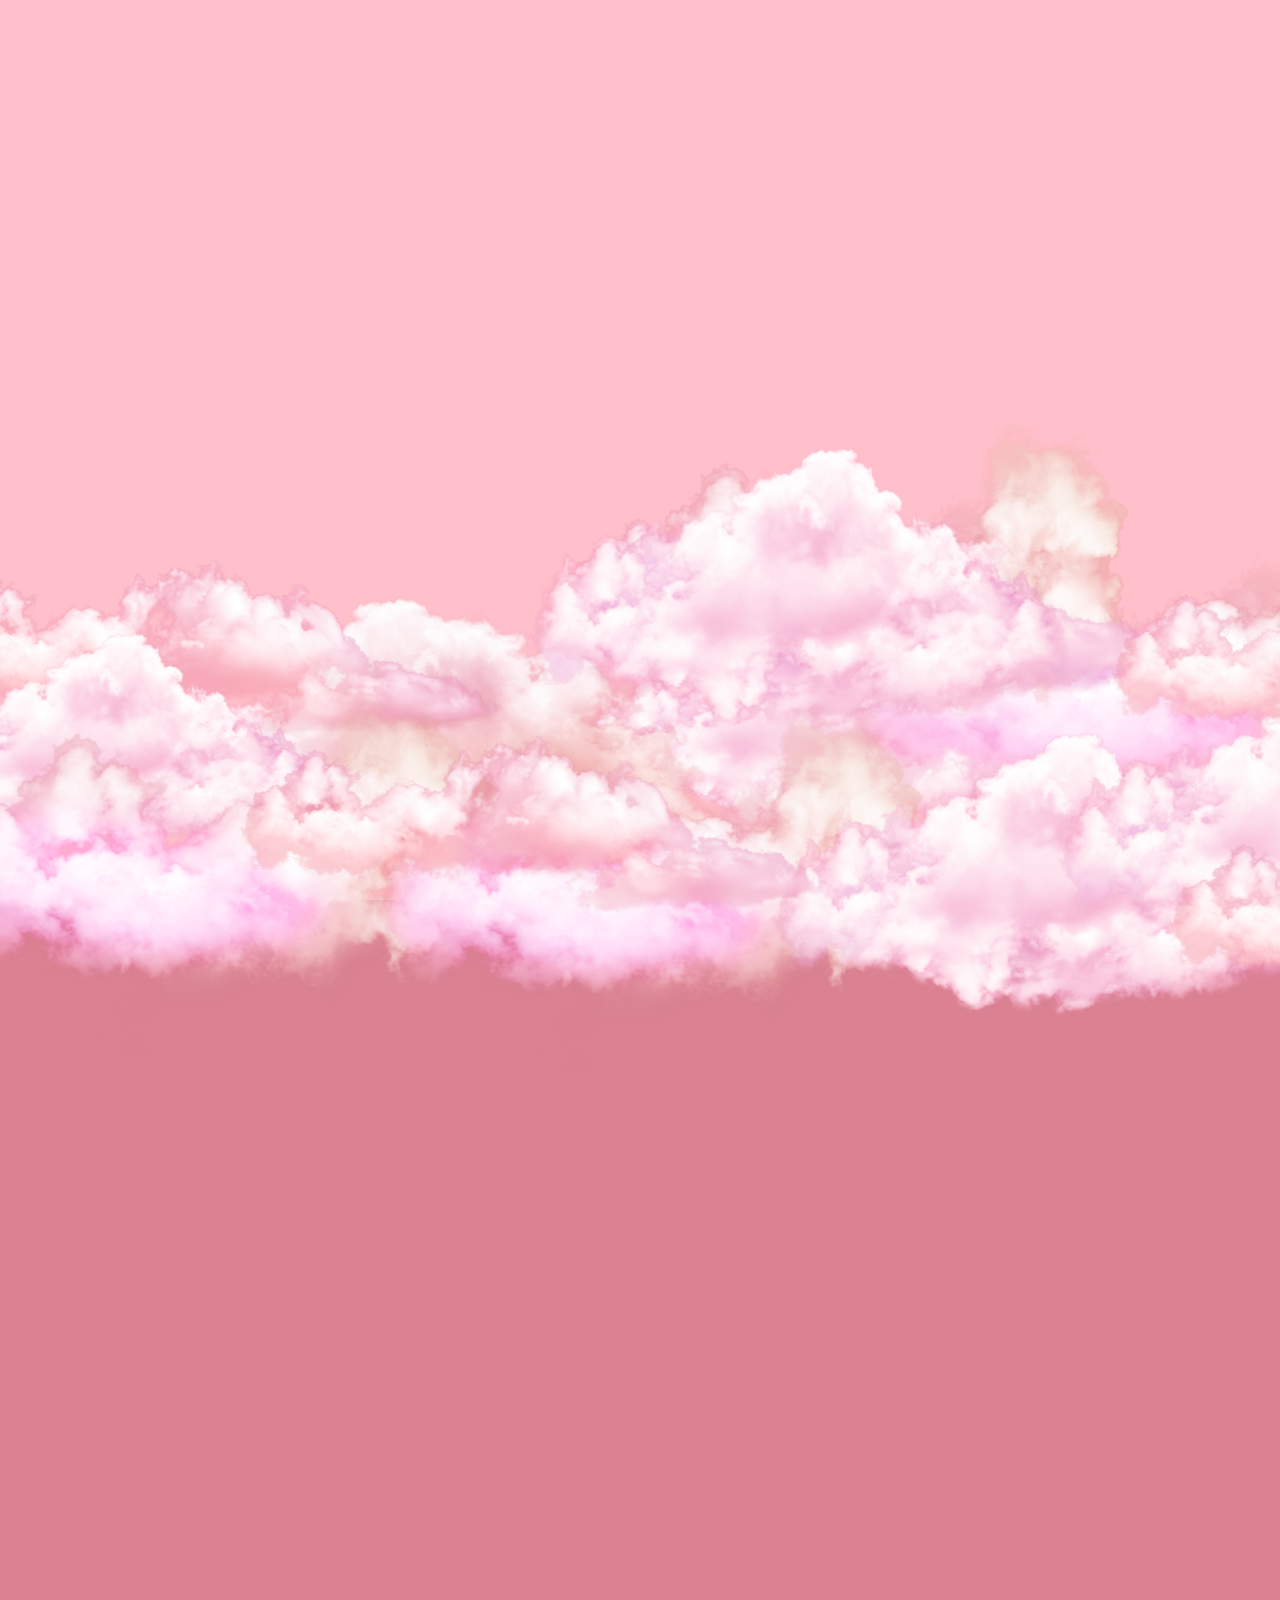
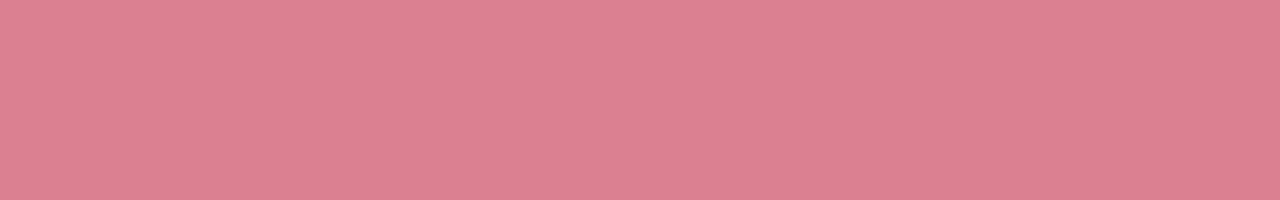
<file: contoh.html>
<!DOCTYPE html>
<html lang="en">
<head>
    <meta charset="UTF-8">
    <meta name="viewport" content="width=device-width, initial-scale=1.0">
    <title>Document</title>
    <style>
        body{
            margin: 0;
        }
        body div:nth-child(1){
            background-color: pink;
            height: 100vh;
            position: relative;
        }
        body div:nth-child(2){
            height: 100vh;
            background-color: rgb(218, 130, 145);
        }
        img{
            position: absolute;
            bottom: -200px;
            left: -150px;
            width: 150%;
        }
    </style>
</head>
<body>
    <div>
        <img src="./assets/img/assets/cloud.png" alt="">
    </div>
    
    <div></div>
</body>
</html>
</file>
